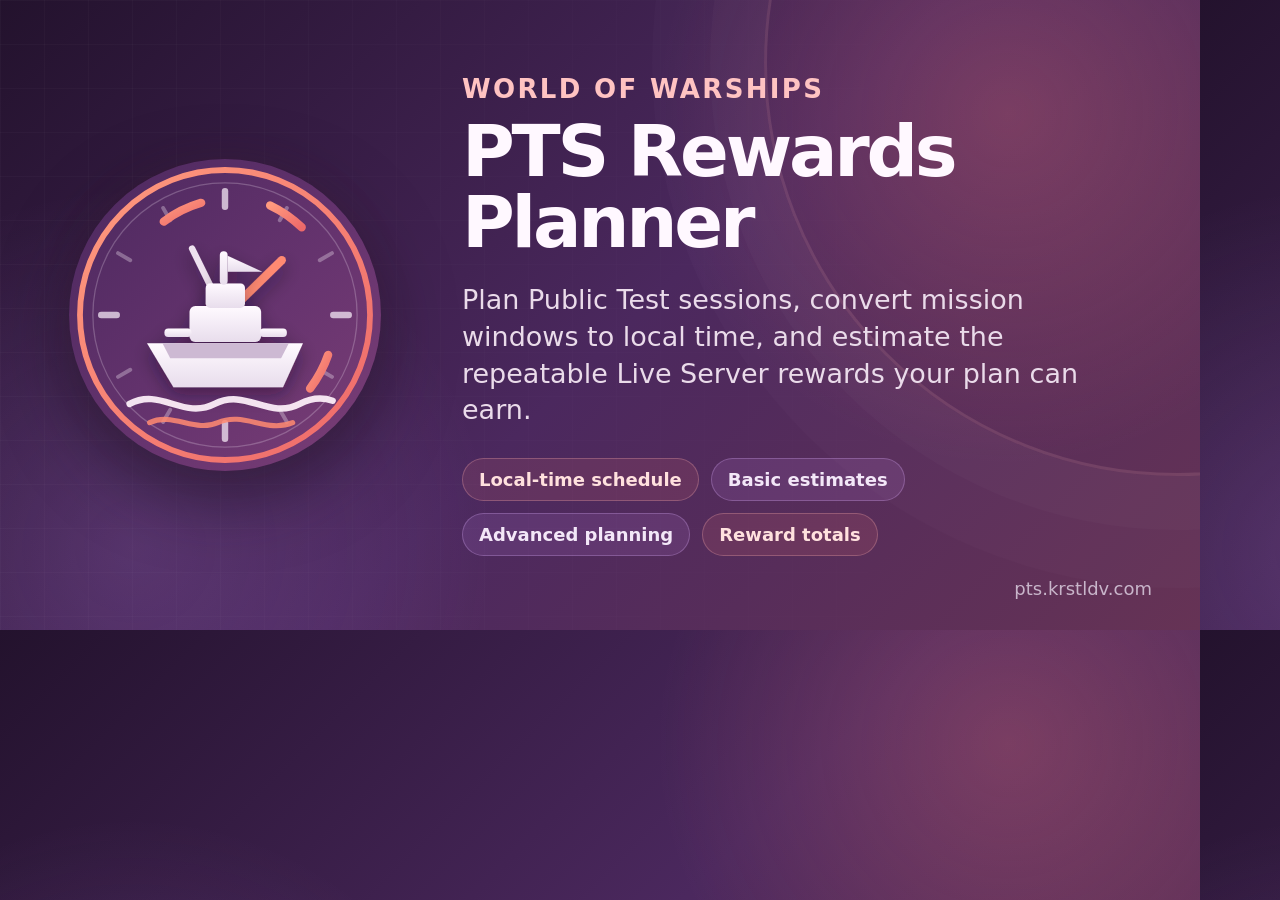
<file: social-preview.html>
<!doctype html>
<html lang="en"><head><meta charset="UTF-8"><title>PTS Rewards Planner Social Preview</title>
<style>
@page{size:1200px 630px;margin:0}
*{box-sizing:border-box}html,body{width:1200px;height:630px;margin:0;overflow:hidden}body{position:relative;display:flex;align-items:center;justify-content:center;font-family:Inter,system-ui,-apple-system,BlinkMacSystemFont,"Segoe UI",sans-serif;color:#fff8ff;background:radial-gradient(circle at 84% 18%,rgba(255,124,118,.24),transparent 31%),radial-gradient(circle at 11% 87%,rgba(208,148,255,.16),transparent 30%),linear-gradient(135deg,#23122d 0%,#4b285e 52%,#663355 100%)}body::before{content:"";position:absolute;inset:0;opacity:.46;background-image:linear-gradient(rgba(255,255,255,.055) 1px,transparent 1px),linear-gradient(90deg,rgba(255,255,255,.055) 1px,transparent 1px);background-size:44px 44px;mask-image:linear-gradient(to right,black,transparent 88%)}body::after{content:"";position:absolute;width:820px;height:820px;right:-390px;top:-350px;border:3px solid rgba(255,187,186,.13);border-radius:50%;box-shadow:0 0 0 54px rgba(255,255,255,.018),0 0 0 112px rgba(255,255,255,.014)}.preview{position:relative;z-index:1;width:1080px;display:grid;grid-template-columns:330px 1fr;align-items:center;gap:72px}.logo-wrap{position:relative;width:330px;height:330px}.logo-wrap::before{content:"";position:absolute;inset:34px;border-radius:50%;background:rgba(255,119,113,.13);filter:blur(28px)}.logo{position:relative;width:330px;height:330px;object-fit:contain;filter:drop-shadow(0 24px 34px rgba(15,7,19,.5))}.eyebrow{margin:0 0 12px;color:#ffc3c2;font-size:26px;font-weight:760;letter-spacing:.09em;text-transform:uppercase}h1{max-width:700px;margin:0;font-size:72px;line-height:.99;letter-spacing:-.045em}.description{max-width:700px;margin:24px 0 0;color:#eadbea;font-size:27px;line-height:1.36}.features{display:flex;flex-wrap:wrap;gap:12px;margin-top:29px}.feature{padding:10px 16px;color:#f3e7f8;font-size:18px;font-weight:680;background:rgba(208,148,255,.12);border:1px solid rgba(224,182,255,.27);border-radius:999px}.feature.coral{color:#ffe1de;background:rgba(255,124,118,.12);border-color:rgba(255,181,180,.28)}.url{position:absolute;right:48px;bottom:31px;z-index:2;color:#c8b5ca;font-size:18px}
</style></head><body><main class="preview"><div class="logo-wrap"><img class="logo" src="images/app-icon.svg" alt=""></div><div><p class="eyebrow">World of Warships</p><h1>PTS Rewards Planner</h1><p class="description">Plan Public Test sessions, convert mission windows to local time, and estimate the repeatable Live Server rewards your plan can earn.</p><div class="features"><span class="feature coral">Local-time schedule</span><span class="feature">Basic estimates</span><span class="feature">Advanced planning</span><span class="feature coral">Reward totals</span></div></div></main><div class="url">pts.krstldv.com</div></body></html>
</file>
